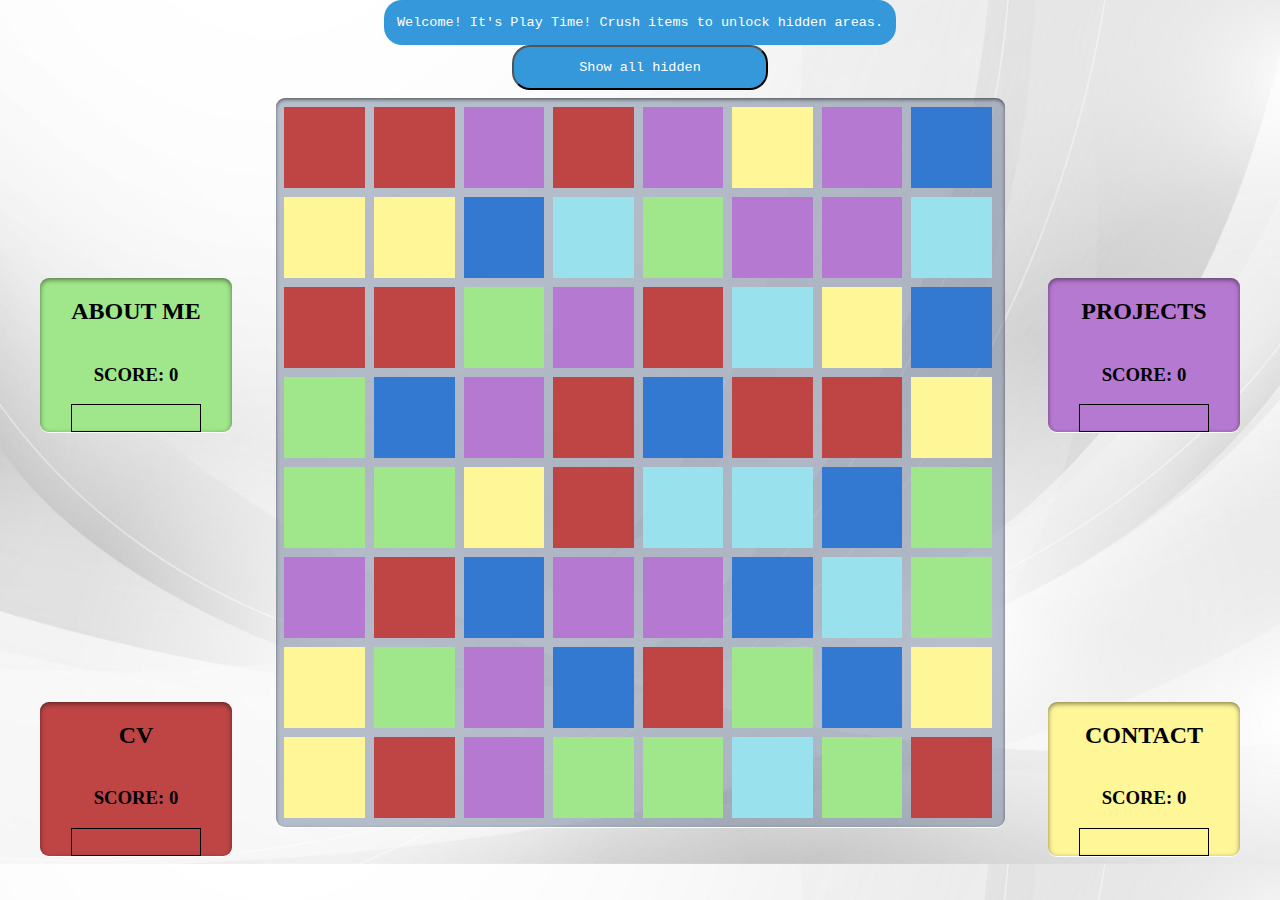
<file: index.html>
<!DOCTYPE html>
<html lang="en" dir="ltr">
  
  <head>
    <meta charset="utf-8">
    <title>Alperen Olcer</title>
    <link rel="stylesheet" href="static/style.css">
    <script src="static/app.js" charset="utf-8"></script>
    <link href="https://fonts.googleapis.com/css?family=Montserrat:300,400&display=swap" rel="stylesheet">
    <!-- dragable -->
    <link href="static/DragDropTouch/demo/app.css" rel="stylesheet" />
    <script src="static/DragDropTouch/DragDropTouch.js"></script>
    <script src="static/DragDropTouch/demo/app.js"></script>
  </head>
  <body>
    <div class="box" style="top: 0; height: 5vh;">Welcome! It's Play Time! Crush items to unlock hidden areas.</div>
    <button class="btn" style="top: 5vh;" id="showButton">Show all hidden</button>
    <div class="score-boards-container">
      <div class="score-board" style="background-image: url(static/images/green_image1.png);">
        <h2>About Me</h2>
        <h3>Score: <span id="score_journey">0</span></h3>
        <div class="bar-container">
          <div class="bar" id="bar_journey"></div>
          <a href="https://www.alperenlcr.net/about-me" id="btn_journey" target="_blank" class="hidden link-style">About Me</a>
        </div>
      </div>
      <div class="score-board" style="background-image: url(static/images/red_image3.png);">
        <h2>CV</h2>
        <h3>Score: <span id="score_cv">0</span></h3>
        <div class="bar-container">
          <div class="bar" id="bar_cv"></div>
          <a href="https://www.alperenlcr.net/cv" id="btn_cv" target="_blank" class="hidden link-style">CV</a>
        </div>
      </div>
    </div>
    <div class="grid" ></div>
    <div class="score-boards-container">
      <div class="score-board" style="background-image: url(static/images/purple_image2.png);">
        <h2>Projects</h2>
        <h3>Score: <span id="score_projects">0</span></h3>
        <div class="bar-container">
          <div class="bar" id="bar_projects"></div>
          <a href="https://www.alperenlcr.net/projects" id="btn_projects" target="_blank" class="hidden link-style">Projects</a>
  
        </div>
      </div>
      <div class="score-board" style="background-image: url(static/images/yellow_image4.png);">
        <h2>Contact</h2>
        <h3>Score: <span id="score_contact">0</span></h3>
        <div class="bar-container">
          <div class="bar" id="bar_contact"></div>
          <a href="https://www.alperenlcr.net/contact" id="btn_contact" target="_blank" class="hidden link-style">Contact</a>
        </div>
      </div>
    </div>
  
  </body>
</html>
</file>
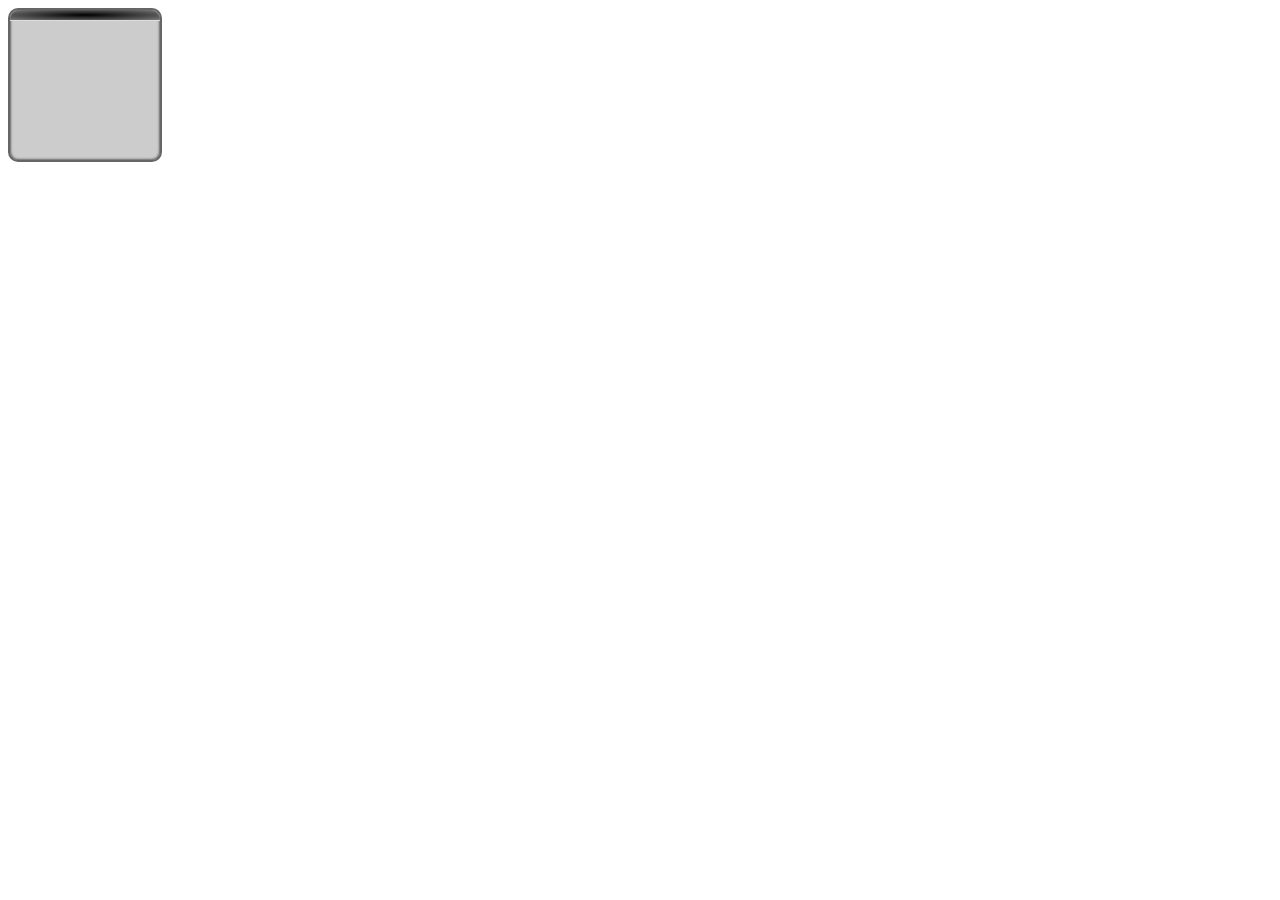
<file: static/DragDropTouch/demo/index.htm>
<!DOCTYPE html>
<html xmlns="http://www.w3.org/1999/xhtml">
<head>
    <title>DragDropTouch</title>

    <!-- app scripts/styles -->
    <link href="app.css" rel="stylesheet" />
    <script src="../DragDropTouch.js"></script>
    <script src="app.js"></script>
</head>

<body ng-app="app" ng-controller="appCtrl">

    <div class="column" draggable="true"><header></header></div>


</body>
</html>
</file>
<file: static/style.css>
[draggable] {
  user-select: none;
}

.grid {
    height: min(62vw, 80vh);
    width: min(60vw, 80vh);  
    margin: 0 auto;
    display: flex;
    flex-wrap: wrap;
    margin-top: 10vh;
    background-color: rgba(109, 127, 151, 0.5);
    padding:0.5vmin;
    border-radius: 1vmin;
    box-shadow: 0vh 0.2vmin 0.4vmin rgba(0, 0, 0, 0.5) inset, 0 0.1vmin 0 #fff;
    color: #85796b;
}

.grid div {
    height: min(7vw, 10vh);
    width: min(7vw, 10vh);
}


.invisible {
    background-color: white;
}
body {
  background-image: url("background.png");
  background-size: cover;
  background-repeat: repeat;
  background-position: center;
  display: flex;
}


.score-boards-container {
  display: flex;
  flex-direction: column;
}

.score-board {
  border-radius: 1vh;
  margin-top: min(23vw, 30vh);
  margin-left: 2.5vw;
  margin-right: 2.5vw;
  width: 15vw;

  display: flex;
  flex-direction: column;
  justify-content: space-between;
  align-items: center;
  text-align: center;
  box-shadow: 0 0.2vh 0.4vw rgba(0, 0, 0, 0.5) inset, 0 0.1vh 0 #fff;
  color: black;
}

.bar-container {
  height: 2vw;
  width: 10vw;
  border: 1px solid black;
  position: relative;
}

.bar {
  height: 100%;
  width: 0%;
  background-color: black;
  transition: width 0.5s;
}

.hidden {
  display: none;
}

#btn {
  position: absolute;
  top: 0;
  right: 0;
  bottom: 0;
  left: 0;
  background-color: blue;
  color: white;
  text-align: center;
  padding: 10px;
}

.btn {
  font-size: 1.5vmin;
  font-family: "Courier New";
  position: absolute;
  left: 50%; /* Will be centered horizontally */
  margin-left: -10vw; /* Half of the width of the box */
  background-color: #3498db;
  color: white;
  border-radius: 2vmin;
  width: 20vw;
  height: 5vh;
  text-align: center; /* Centers text in the box */
}

.box {
  font-size: 1.5vmin;
  font-family: "Courier New";
  position: absolute;
  left: 50%; /* Will be centered horizontally */
  margin-left: -20vw; /* Half of the width of the box */
  background-color: #3498db;
  color: white;
  border-radius: 2vmin;
  width: 40vw;
  text-align: center; /* Centers text in the box */
  display: flex;
  justify-content: center;
  align-items: center;
}

.box a {
  color: blue;
  text-decoration: underline;
}

.box .cv-link {
  color: blue; /* change color to red */
  text-decoration: none; /* remove underline */
  font-weight: bold; /* make it bold */
}


.link-style {
  color: rgb(0, 8, 125);
  font-family: "Brush Script";
  text-transform: uppercase;
  font-size: 1.5vw;
}

h1, h2, h3 {
  font-family: "Brush Script";
  text-transform: uppercase;
}
</file>
<file: static/DragDropTouch/demo/app.css>
﻿[draggable] {
    user-select: none;
}

.column {
    height: 150px;
    width: 150px;
    display: inline-block;
    border: 2px solid #666666;
    background-color: #ccc;
    margin-right: 5px;
    border-radius: 10px;
    box-shadow: inset 0 0 3px #000;
    text-align: center;
    cursor: move;
}
    .column header {
        color: #fff;
        background: radial-gradient(ellipse at center, #000000 0%,#7c7c7c 100%);
        text-shadow: #000 0 1px;
        box-shadow: 5px;
        padding: 5px;
        border-bottom: 1px solid #ddd;
        border-top-left-radius: 10px;
        border-top-right-radius: 10px;
        pointer-events: none;
    }
    .column.over {
        border: 2px dashed #000;
    }
</file>
